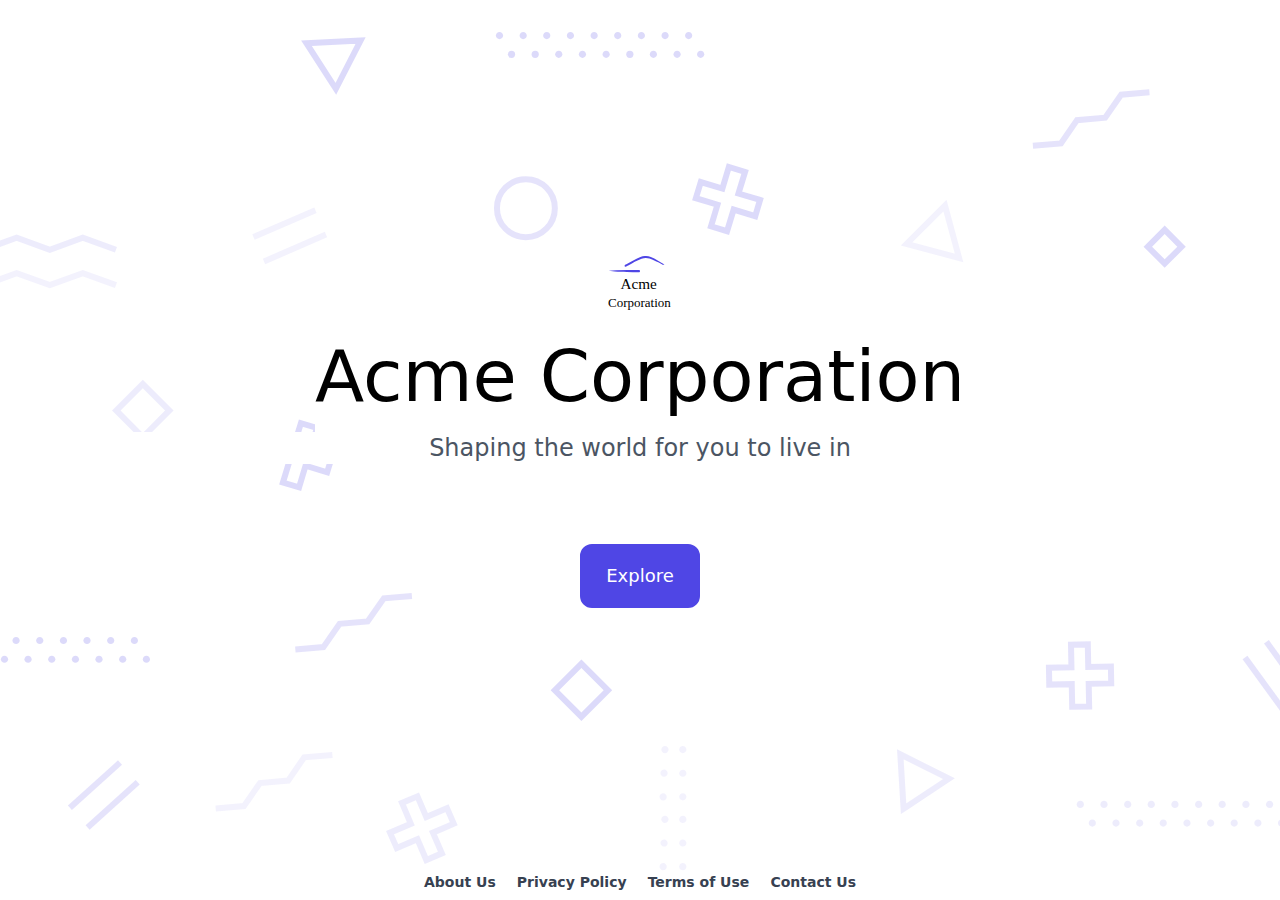
<file: index.html>
<!doctype html><html lang=en><head><meta name=generator content="Hugo 0.106.0"><meta charset=utf-8><meta name=description content="Welcome to the website of Acme Corporation, the leading creator of digital shapes on the planet, providing precise shape creations that are ready to use."><meta name=viewport content="width=device-width,initial-scale=1"><link rel=stylesheet href=./index.css><title>Acme Corporation</title></head><body class=home><section><img src=./image/logo.svg alt="Acme Logo" width=64><h1>Acme Corporation</h1><h2>Shaping the world for you to live in</h2><a href=./about>Explore</a></section><footer><a href=./about>About Us</a>
<a href=./privacy>Privacy Policy</a>
<a href=./terms>Terms of Use</a>
<a href=./contact>Contact Us</a></footer></body></html>
</file>
